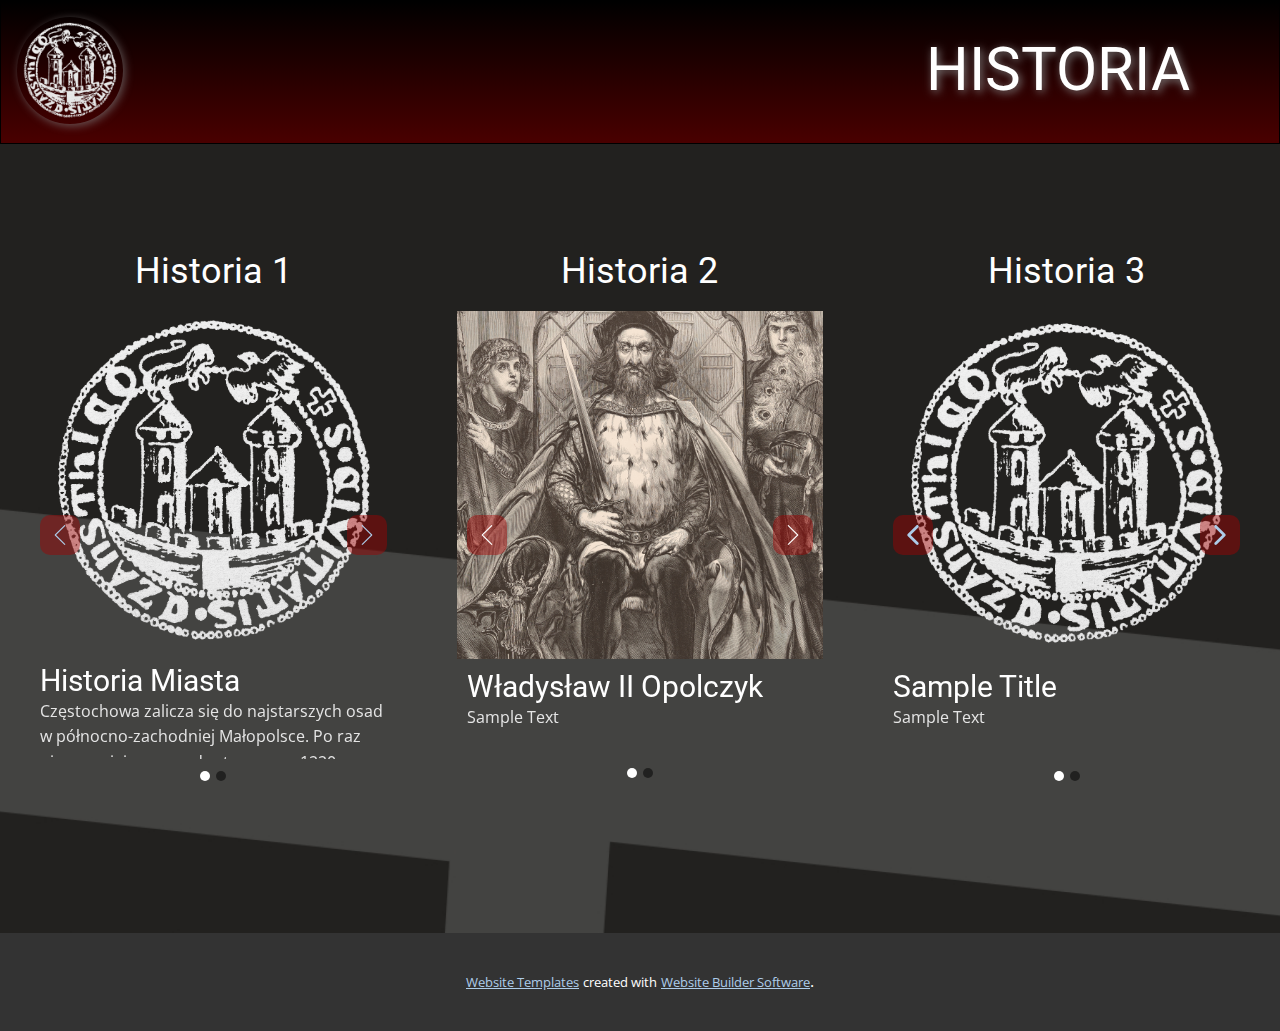
<file: index.html>
<!DOCTYPE html>
<html style="font-size: 16px;">
  <head>
    <meta name="viewport" content="width=device-width, initial-scale=1.0">
    <meta charset="utf-8">
    <meta name="keywords" content="MUZEUM">
    <meta name="description" content="">
    <meta name="page_type" content="np-template-header-footer-from-plugin">
    <title>Strona 1</title>
    <link rel="stylesheet" href="nicepage.css" media="screen">
<link rel="stylesheet" href="Strona-1.css" media="screen">
    <script class="u-script" type="text/javascript" src="jquery.js" defer=""></script>
    <script class="u-script" type="text/javascript" src="nicepage.js" defer=""></script>
    <meta name="generator" content="Nicepage 2.29.5, nicepage.com">
    
    
    
    
    
    
    
    <link id="u-theme-google-font" rel="stylesheet" href="https://fonts.googleapis.com/css?family=Roboto:100,100i,300,300i,400,400i,500,500i,700,700i,900,900i|Open+Sans:300,300i,400,400i,600,600i,700,700i,800,800i">
    
    
    <script type="application/ld+json">{
		"@context": "http://schema.org",
		"@type": "Organization",
		"name": "Site1",
		"url": "index.html"
}</script>
    <meta property="og:title" content="Strona 1">
    <meta property="og:type" content="website">
    <meta name="theme-color" content="#478ac9">
    <link rel="canonical" href="index.html">
    <meta property="og:url" content="index.html">
  </head>
  <body data-home-page="Strona-1.html" data-home-page-title="Strona 1" class="u-black u-body"><header class="u-align-left u-border-1 u-border-black u-clearfix u-gradient u-header u-header" id="sec-3c2b"><div class="u-clearfix u-sheet u-sheet-1">
        <h1 class="u-align-center u-heading-font u-text u-text-body-alt-color u-text-default u-title u-text-1">HISTORIA</h1>
        <img src="images/wygaszaczHerbCzstochowy_bialy.png" alt="" class="u-image u-image-circle u-image-1" data-image-width="1041" data-image-height="1024" data-animation-name="pulse" data-animation-duration="1000" data-animation-delay="0" data-animation-direction="" data-href="Strona-1.html">
      </div></header>
    <section class="u-align-right u-clearfix u-image u-section-1" id="carousel_b7f8" data-image-width="1760" data-image-height="712">
      <div class="u-clearfix u-expanded-width u-layout-wrap u-layout-wrap-1">
        <div class="u-layout" style="">
          <div class="u-layout-row" style="">
            <div class="u-container-style u-layout-cell u-left-cell u-size-20 u-layout-cell-1">
              <div class="u-container-layout u-valign-top u-container-layout-1">
                <h2 class="u-text u-text-default u-text-white u-text-1">Historia 1</h2>
                <div class="u-carousel u-carousel-duration-1000 u-expanded-width u-gallery u-layout-carousel u-lightbox u-no-transition u-show-text-always u-gallery-1" data-interval="7000" data-u-ride="carousel" id="carousel-2e07" data-pause="false">
                  <ol class="u-absolute-hcenter u-carousel-indicators u-carousel-indicators-1">
                    <li data-u-target="#carousel-2e07" data-u-slide-to="0" class="u-active u-active-white u-black u-shape-circle" style="width: 10px; height: 10px;"></li>
                    <li data-u-target="#carousel-2e07" data-u-slide-to="1" class="u-active-white u-black u-shape-circle" style="width: 10px; height: 10px;"></li>
                  </ol>
                  <div class="u-carousel-inner u-gallery-inner" role="listbox">
                    <div class="u-active u-carousel-item u-gallery-item">
                      <div class="u-back-slide" data-image-width="1041" data-image-height="1024">
                        <img class="u-back-image u-expanded" src="images/wygaszaczHerbCzstochowy_bialy.png">
                      </div>
                      <div class="u-over-slide u-over-slide-1">
                        <h3 class="u-gallery-heading u-text-white">Historia Miasta</h3>
                        <p class="u-gallery-text u-text-grey-10" style="background-image: none;">Częstochowa zalicza się do najstarszych osad w północno-zachodniej Małopolsce. Po raz pierwszy jej nazwę odnotowano w 1220 r</p>
                      </div>
                    </div>
                    <div class="u-carousel-item u-gallery-item">
                      <div class="u-back-slide" data-image-width="1455" data-image-height="954">
                        <img class="u-back-image u-expanded" src="images/2.DokumentKaziemierzaWielkiego_mala.png">
                      </div>
                      <div class="u-over-slide u-over-slide-2">
                        <h3 class="u-gallery-heading u-text-white">Sample Title</h3>
                        <p class="u-gallery-text u-text-grey-10" style="background-image: none;">Ważne dla miasta dokumenty wiążą się z osobą króla Kazimierza Wielkiego...</p>
                      </div>
                    </div>
                  </div>
                  <a class="u-absolute-vcenter u-carousel-control u-carousel-control-prev u-custom-color-1 u-hover-palette-3-light-1 u-icon-rounded u-opacity u-opacity-70 u-radius-10 u-spacing-10 u-carousel-control-1" href="#carousel-2e07" role="button" data-u-slide="prev">
                    <span aria-hidden="true">
                      <svg viewBox="0 0 477.175 477.175"><path d="M145.188,238.575l215.5-215.5c5.3-5.3,5.3-13.8,0-19.1s-13.8-5.3-19.1,0l-225.1,225.1c-5.3,5.3-5.3,13.8,0,19.1l225.1,225
		c2.6,2.6,6.1,4,9.5,4s6.9-1.3,9.5-4c5.3-5.3,5.3-13.8,0-19.1L145.188,238.575z"></path></svg>
                    </span>
                    <span class="sr-only">
                      <svg viewBox="0 0 477.175 477.175"><path d="M145.188,238.575l215.5-215.5c5.3-5.3,5.3-13.8,0-19.1s-13.8-5.3-19.1,0l-225.1,225.1c-5.3,5.3-5.3,13.8,0,19.1l225.1,225
		c2.6,2.6,6.1,4,9.5,4s6.9-1.3,9.5-4c5.3-5.3,5.3-13.8,0-19.1L145.188,238.575z"></path></svg>
                    </span>
                  </a>
                  <a class="u-absolute-vcenter u-carousel-control u-carousel-control-next u-custom-color-1 u-hover-palette-3-light-1 u-icon-rounded u-opacity u-opacity-70 u-radius-10 u-spacing-10 u-carousel-control-2" href="#carousel-2e07" role="button" data-u-slide="next">
                    <span aria-hidden="true">
                      <svg viewBox="0 0 477.175 477.175"><path d="M360.731,229.075l-225.1-225.1c-5.3-5.3-13.8-5.3-19.1,0s-5.3,13.8,0,19.1l215.5,215.5l-215.5,215.5
		c-5.3,5.3-5.3,13.8,0,19.1c2.6,2.6,6.1,4,9.5,4c3.4,0,6.9-1.3,9.5-4l225.1-225.1C365.931,242.875,365.931,234.275,360.731,229.075z"></path></svg>
                    </span>
                    <span class="sr-only">
                      <svg viewBox="0 0 477.175 477.175"><path d="M360.731,229.075l-225.1-225.1c-5.3-5.3-13.8-5.3-19.1,0s-5.3,13.8,0,19.1l215.5,215.5l-215.5,215.5
		c-5.3,5.3-5.3,13.8,0,19.1c2.6,2.6,6.1,4,9.5,4c3.4,0,6.9-1.3,9.5-4l225.1-225.1C365.931,242.875,365.931,234.275,360.731,229.075z"></path></svg>
                    </span>
                  </a>
                </div>
              </div>
            </div>
            <div class="u-container-style u-layout-cell u-size-20 u-layout-cell-2">
              <div class="u-container-layout u-valign-top u-container-layout-2">
                <h2 class="u-text u-text-body-alt-color u-text-default u-text-2">Historia 2</h2>
                <div class="u-carousel u-expanded-width u-gallery u-layout-carousel u-lightbox u-no-transition u-show-text-always u-gallery-2" data-interval="5000" data-u-ride="carousel" id="carousel-a46f">
                  <ol class="u-absolute-hcenter u-carousel-indicators u-carousel-indicators-2">
                    <li data-u-target="#carousel-a46f" data-u-slide-to="0" class="u-active u-active-white u-black u-shape-circle" style="width: 10px; height: 10px;"></li>
                    <li data-u-target="#carousel-a46f" data-u-slide-to="1" class="u-active-white u-black u-shape-circle" style="width: 10px; height: 10px;"></li>
                  </ol>
                  <div class="u-carousel-inner u-gallery-inner" role="listbox">
                    <div class="u-active u-carousel-item u-gallery-item">
                      <div class="u-back-slide" data-image-width="1024" data-image-height="1523">
                        <img class="u-back-image u-expanded" src="images/4.Opolczyk_male.jpg">
                      </div>
                      <div class="u-over-slide u-over-slide-3">
                        <h3 class="u-gallery-heading u-text-white" style="">Władysław II Opolczyk</h3>
                        <p class="u-gallery-text u-text-grey-10" style="background-image: none;">Sample Text</p>
                      </div>
                    </div>
                    <div class="u-carousel-item u-gallery-item">
                      <div class="u-back-slide" data-image-width="728" data-image-height="765">
                        <img class="u-back-image u-expanded" src="images/6.PieczKonnaOpolczyka_mala.png">
                      </div>
                      <div class="u-over-slide u-over-slide-4">
                        <h3 class="u-gallery-heading u-text-white" style="">Pieczęć</h3>
                        <p class="u-gallery-text u-text-grey-10" style="background-image: none;">Gdy tron Polski obejmował Ludwik Andegaweński, sukcesor zmarłego króla Kazimierza  Wielkiego, dużą połać kraju otrzymał książę Władysław II Opolczyk</p>
                      </div>
                    </div>
                  </div>
                  <a class="u-absolute-vcenter u-carousel-control u-carousel-control-prev u-custom-color-1 u-icon-rounded u-opacity u-opacity-70 u-radius-10 u-spacing-10 u-text-body-alt-color u-carousel-control-3" href="#carousel-a46f" role="button" data-u-slide="prev">
                    <span aria-hidden="true">
                      <svg viewBox="0 0 477.175 477.175"><path d="M145.188,238.575l215.5-215.5c5.3-5.3,5.3-13.8,0-19.1s-13.8-5.3-19.1,0l-225.1,225.1c-5.3,5.3-5.3,13.8,0,19.1l225.1,225
		c2.6,2.6,6.1,4,9.5,4s6.9-1.3,9.5-4c5.3-5.3,5.3-13.8,0-19.1L145.188,238.575z"></path></svg>
                    </span>
                    <span class="sr-only">
                      <svg viewBox="0 0 477.175 477.175"><path d="M145.188,238.575l215.5-215.5c5.3-5.3,5.3-13.8,0-19.1s-13.8-5.3-19.1,0l-225.1,225.1c-5.3,5.3-5.3,13.8,0,19.1l225.1,225
		c2.6,2.6,6.1,4,9.5,4s6.9-1.3,9.5-4c5.3-5.3,5.3-13.8,0-19.1L145.188,238.575z"></path></svg>
                    </span>
                  </a>
                  <a class="u-absolute-vcenter u-carousel-control u-carousel-control-next u-custom-color-1 u-icon-rounded u-opacity u-opacity-70 u-radius-10 u-spacing-10 u-text-body-alt-color u-carousel-control-4" href="#carousel-a46f" role="button" data-u-slide="next">
                    <span aria-hidden="true">
                      <svg viewBox="0 0 477.175 477.175"><path d="M360.731,229.075l-225.1-225.1c-5.3-5.3-13.8-5.3-19.1,0s-5.3,13.8,0,19.1l215.5,215.5l-215.5,215.5
		c-5.3,5.3-5.3,13.8,0,19.1c2.6,2.6,6.1,4,9.5,4c3.4,0,6.9-1.3,9.5-4l225.1-225.1C365.931,242.875,365.931,234.275,360.731,229.075z"></path></svg>
                    </span>
                    <span class="sr-only">
                      <svg viewBox="0 0 477.175 477.175"><path d="M360.731,229.075l-225.1-225.1c-5.3-5.3-13.8-5.3-19.1,0s-5.3,13.8,0,19.1l215.5,215.5l-215.5,215.5
		c-5.3,5.3-5.3,13.8,0,19.1c2.6,2.6,6.1,4,9.5,4c3.4,0,6.9-1.3,9.5-4l225.1-225.1C365.931,242.875,365.931,234.275,360.731,229.075z"></path></svg>
                    </span>
                  </a>
                </div>
              </div>
            </div>
            <div class="u-container-style u-layout-cell u-right-cell u-size-20 u-layout-cell-3">
              <div class="u-container-layout u-valign-top u-container-layout-3">
                <h2 class="u-text u-text-default u-text-white u-text-3">Historia 3</h2>
                <div class="u-carousel u-expanded-width u-gallery u-layout-carousel u-lightbox u-no-transition u-show-text-always u-gallery-3" data-interval="5000" data-u-ride="carousel" id="carousel-7c44">
                  <ol class="u-absolute-hcenter u-carousel-indicators u-carousel-indicators-3">
                    <li data-u-target="#carousel-7c44" data-u-slide-to="0" class="u-active u-active-white u-black u-shape-circle" style="width: 10px; height: 10px;"></li>
                    <li data-u-target="#carousel-7c44" data-u-slide-to="1" class="u-active-white u-black u-shape-circle" style="width: 10px; height: 10px;"></li>
                  </ol>
                  <div class="u-carousel-inner u-gallery-inner" role="listbox">
                    <div class="u-active u-carousel-item u-gallery-item">
                      <div class="u-back-slide" data-image-width="1041" data-image-height="1024">
                        <img class="u-back-image u-expanded" src="images/wygaszaczHerbCzstochowy_bialy.png">
                      </div>
                      <div class="u-over-slide u-over-slide-5">
                        <h3 class="u-gallery-heading u-text-white">Sample Title</h3>
                        <p class="u-gallery-text u-text-grey-10" style="background-image: none;">Sample Text</p>
                      </div>
                    </div>
                    <div class="u-carousel-item u-gallery-item">
                      <div class="u-back-slide">
                        <img class="u-back-image u-expanded" src="images/default-image.jpg">
                      </div>
                      <div class="u-over-slide u-over-slide-6">
                        <h3 class="u-gallery-heading u-text-white">Sample Title</h3>
                        <p class="u-gallery-text u-text-grey-10" style="background-image: none;">Sample Text</p>
                      </div>
                    </div>
                  </div>
                  <a class="u-absolute-vcenter u-carousel-control u-carousel-control-prev u-custom-color-1 u-icon-rounded u-opacity u-opacity-70 u-radius-10 u-spacing-10 u-carousel-control-5" href="#carousel-7c44" role="button" data-u-slide="prev">
                    <span aria-hidden="true">
                      <svg viewBox="0 0 451.847 451.847"><path d="M97.141,225.92c0-8.095,3.091-16.192,9.259-22.366L300.689,9.27c12.359-12.359,32.397-12.359,44.751,0
c12.354,12.354,12.354,32.388,0,44.748L173.525,225.92l171.903,171.909c12.354,12.354,12.354,32.391,0,44.744
c-12.354,12.365-32.386,12.365-44.745,0l-194.29-194.281C100.226,242.115,97.141,234.018,97.141,225.92z"></path></svg>
                    </span>
                    <span class="sr-only">
                      <svg viewBox="0 0 451.847 451.847"><path d="M97.141,225.92c0-8.095,3.091-16.192,9.259-22.366L300.689,9.27c12.359-12.359,32.397-12.359,44.751,0
c12.354,12.354,12.354,32.388,0,44.748L173.525,225.92l171.903,171.909c12.354,12.354,12.354,32.391,0,44.744
c-12.354,12.365-32.386,12.365-44.745,0l-194.29-194.281C100.226,242.115,97.141,234.018,97.141,225.92z"></path></svg>
                    </span>
                  </a>
                  <a class="u-absolute-vcenter u-carousel-control u-carousel-control-next u-custom-color-1 u-icon-rounded u-opacity u-opacity-70 u-radius-10 u-spacing-10 u-carousel-control-6" href="#carousel-7c44" role="button" data-u-slide="next">
                    <span aria-hidden="true">
                      <svg viewBox="0 0 451.846 451.847"><path d="M345.441,248.292L151.154,442.573c-12.359,12.365-32.397,12.365-44.75,0c-12.354-12.354-12.354-32.391,0-44.744
L278.318,225.92L106.409,54.017c-12.354-12.359-12.354-32.394,0-44.748c12.354-12.359,32.391-12.359,44.75,0l194.287,194.284
c6.177,6.18,9.262,14.271,9.262,22.366C354.708,234.018,351.617,242.115,345.441,248.292z"></path></svg>
                    </span>
                    <span class="sr-only">
                      <svg viewBox="0 0 451.846 451.847"><path d="M345.441,248.292L151.154,442.573c-12.359,12.365-32.397,12.365-44.75,0c-12.354-12.354-12.354-32.391,0-44.744
L278.318,225.92L106.409,54.017c-12.354-12.359-12.354-32.394,0-44.748c12.354-12.359,32.391-12.359,44.75,0l194.287,194.284
c6.177,6.18,9.262,14.271,9.262,22.366C354.708,234.018,351.617,242.115,345.441,248.292z"></path></svg>
                    </span>
                  </a>
                </div>
              </div>
            </div>
          </div>
        </div>
      </div>
    </section>
    
    
    
    <section class="u-backlink u-clearfix u-grey-80">
      <a class="u-link" href="https://nicepage.com/website-templates" target="_blank">
        <span>Website Templates</span>
      </a>
      <p class="u-text">
        <span>created with</span>
      </p>
      <a class="u-link" href="https://nicepage.com/" target="_blank">
        <span>Website Builder Software</span>
      </a>. 
    </section>
  </body>
</html>
</file>
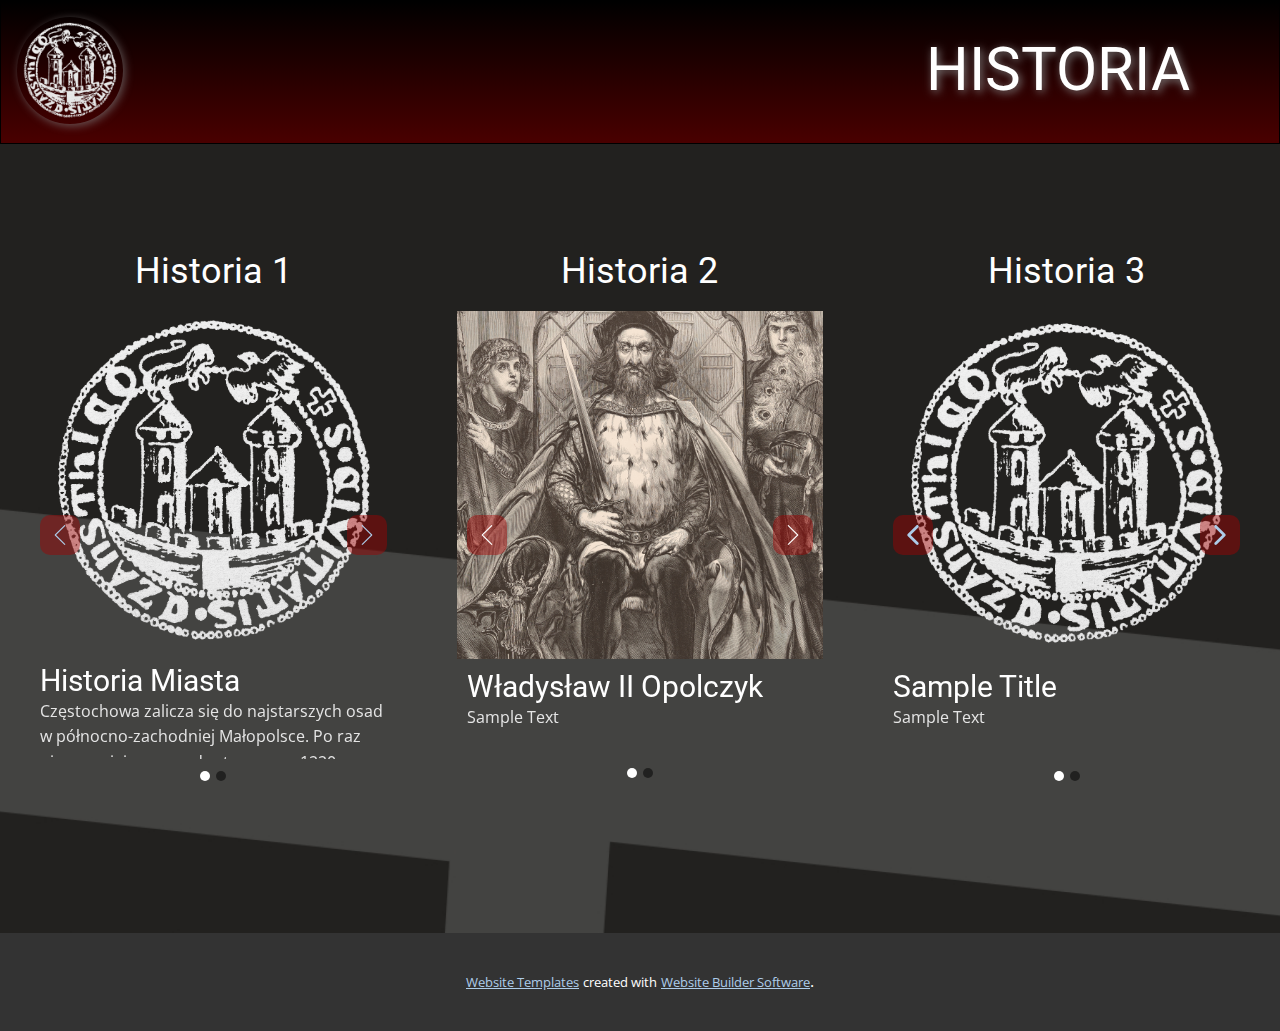
<file: Strona-1.html>
<!DOCTYPE html>
<html style="font-size: 16px;">
  <head>
    <meta name="viewport" content="width=device-width, initial-scale=1.0">
    <meta charset="utf-8">
    <meta name="keywords" content="MUZEUM">
    <meta name="description" content="">
    <meta name="page_type" content="np-template-header-footer-from-plugin">
    <title>Strona 1</title>
    <link rel="stylesheet" href="nicepage.css" media="screen">
<link rel="stylesheet" href="Strona-1.css" media="screen">
    <script class="u-script" type="text/javascript" src="jquery.js" defer=""></script>
    <script class="u-script" type="text/javascript" src="nicepage.js" defer=""></script>
    <meta name="generator" content="Nicepage 2.29.5, nicepage.com">
    
    
    
    
    
    
    
    <link id="u-theme-google-font" rel="stylesheet" href="https://fonts.googleapis.com/css?family=Roboto:100,100i,300,300i,400,400i,500,500i,700,700i,900,900i|Open+Sans:300,300i,400,400i,600,600i,700,700i,800,800i">
    
    
    <script type="application/ld+json">{
		"@context": "http://schema.org",
		"@type": "Organization",
		"name": "Site1",
		"url": "index.html"
}</script>
    <meta property="og:title" content="Strona 1">
    <meta property="og:type" content="website">
    <meta name="theme-color" content="#478ac9">
    <link rel="canonical" href="index.html">
    <meta property="og:url" content="index.html">
  </head>
  <body class="u-black u-body"><header class="u-align-left u-border-1 u-border-black u-clearfix u-gradient u-header u-header" id="sec-3c2b"><div class="u-clearfix u-sheet u-sheet-1">
        <h1 class="u-align-center u-heading-font u-text u-text-body-alt-color u-text-default u-title u-text-1">HISTORIA</h1>
        <img src="images/wygaszaczHerbCzstochowy_bialy.png" alt="" class="u-image u-image-circle u-image-1" data-image-width="1041" data-image-height="1024" data-animation-name="pulse" data-animation-duration="1000" data-animation-delay="0" data-animation-direction="" data-href="Strona-1.html">
      </div></header>
    <section class="u-align-right u-clearfix u-image u-section-1" id="carousel_b7f8" data-image-width="1760" data-image-height="712">
      <div class="u-clearfix u-expanded-width u-layout-wrap u-layout-wrap-1">
        <div class="u-layout" style="">
          <div class="u-layout-row" style="">
            <div class="u-container-style u-layout-cell u-left-cell u-size-20 u-layout-cell-1">
              <div class="u-container-layout u-valign-top u-container-layout-1">
                <h2 class="u-text u-text-default u-text-white u-text-1">Historia 1</h2>
                <div class="u-carousel u-carousel-duration-1000 u-expanded-width u-gallery u-layout-carousel u-lightbox u-no-transition u-show-text-always u-gallery-1" data-interval="7000" data-u-ride="carousel" id="carousel-2e07" data-pause="false">
                  <ol class="u-absolute-hcenter u-carousel-indicators u-carousel-indicators-1">
                    <li data-u-target="#carousel-2e07" data-u-slide-to="0" class="u-active u-active-white u-black u-shape-circle" style="width: 10px; height: 10px;"></li>
                    <li data-u-target="#carousel-2e07" data-u-slide-to="1" class="u-active-white u-black u-shape-circle" style="width: 10px; height: 10px;"></li>
                  </ol>
                  <div class="u-carousel-inner u-gallery-inner" role="listbox">
                    <div class="u-active u-carousel-item u-gallery-item">
                      <div class="u-back-slide" data-image-width="1041" data-image-height="1024">
                        <img class="u-back-image u-expanded" src="images/wygaszaczHerbCzstochowy_bialy.png">
                      </div>
                      <div class="u-over-slide u-over-slide-1">
                        <h3 class="u-gallery-heading u-text-white">Historia Miasta</h3>
                        <p class="u-gallery-text u-text-grey-10" style="background-image: none;">Częstochowa zalicza się do najstarszych osad w północno-zachodniej Małopolsce. Po raz pierwszy jej nazwę odnotowano w 1220 r</p>
                      </div>
                    </div>
                    <div class="u-carousel-item u-gallery-item">
                      <div class="u-back-slide" data-image-width="1455" data-image-height="954">
                        <img class="u-back-image u-expanded" src="images/2.DokumentKaziemierzaWielkiego_mala.png">
                      </div>
                      <div class="u-over-slide u-over-slide-2">
                        <h3 class="u-gallery-heading u-text-white">Sample Title</h3>
                        <p class="u-gallery-text u-text-grey-10" style="background-image: none;">Ważne dla miasta dokumenty wiążą się z osobą króla Kazimierza Wielkiego...</p>
                      </div>
                    </div>
                  </div>
                  <a class="u-absolute-vcenter u-carousel-control u-carousel-control-prev u-custom-color-1 u-hover-palette-3-light-1 u-icon-rounded u-opacity u-opacity-70 u-radius-10 u-spacing-10 u-carousel-control-1" href="#carousel-2e07" role="button" data-u-slide="prev">
                    <span aria-hidden="true">
                      <svg viewBox="0 0 477.175 477.175"><path d="M145.188,238.575l215.5-215.5c5.3-5.3,5.3-13.8,0-19.1s-13.8-5.3-19.1,0l-225.1,225.1c-5.3,5.3-5.3,13.8,0,19.1l225.1,225
		c2.6,2.6,6.1,4,9.5,4s6.9-1.3,9.5-4c5.3-5.3,5.3-13.8,0-19.1L145.188,238.575z"></path></svg>
                    </span>
                    <span class="sr-only">
                      <svg viewBox="0 0 477.175 477.175"><path d="M145.188,238.575l215.5-215.5c5.3-5.3,5.3-13.8,0-19.1s-13.8-5.3-19.1,0l-225.1,225.1c-5.3,5.3-5.3,13.8,0,19.1l225.1,225
		c2.6,2.6,6.1,4,9.5,4s6.9-1.3,9.5-4c5.3-5.3,5.3-13.8,0-19.1L145.188,238.575z"></path></svg>
                    </span>
                  </a>
                  <a class="u-absolute-vcenter u-carousel-control u-carousel-control-next u-custom-color-1 u-hover-palette-3-light-1 u-icon-rounded u-opacity u-opacity-70 u-radius-10 u-spacing-10 u-carousel-control-2" href="#carousel-2e07" role="button" data-u-slide="next">
                    <span aria-hidden="true">
                      <svg viewBox="0 0 477.175 477.175"><path d="M360.731,229.075l-225.1-225.1c-5.3-5.3-13.8-5.3-19.1,0s-5.3,13.8,0,19.1l215.5,215.5l-215.5,215.5
		c-5.3,5.3-5.3,13.8,0,19.1c2.6,2.6,6.1,4,9.5,4c3.4,0,6.9-1.3,9.5-4l225.1-225.1C365.931,242.875,365.931,234.275,360.731,229.075z"></path></svg>
                    </span>
                    <span class="sr-only">
                      <svg viewBox="0 0 477.175 477.175"><path d="M360.731,229.075l-225.1-225.1c-5.3-5.3-13.8-5.3-19.1,0s-5.3,13.8,0,19.1l215.5,215.5l-215.5,215.5
		c-5.3,5.3-5.3,13.8,0,19.1c2.6,2.6,6.1,4,9.5,4c3.4,0,6.9-1.3,9.5-4l225.1-225.1C365.931,242.875,365.931,234.275,360.731,229.075z"></path></svg>
                    </span>
                  </a>
                </div>
              </div>
            </div>
            <div class="u-container-style u-layout-cell u-size-20 u-layout-cell-2">
              <div class="u-container-layout u-valign-top u-container-layout-2">
                <h2 class="u-text u-text-body-alt-color u-text-default u-text-2">Historia 2</h2>
                <div class="u-carousel u-expanded-width u-gallery u-layout-carousel u-lightbox u-no-transition u-show-text-always u-gallery-2" data-interval="5000" data-u-ride="carousel" id="carousel-a46f">
                  <ol class="u-absolute-hcenter u-carousel-indicators u-carousel-indicators-2">
                    <li data-u-target="#carousel-a46f" data-u-slide-to="0" class="u-active u-active-white u-black u-shape-circle" style="width: 10px; height: 10px;"></li>
                    <li data-u-target="#carousel-a46f" data-u-slide-to="1" class="u-active-white u-black u-shape-circle" style="width: 10px; height: 10px;"></li>
                  </ol>
                  <div class="u-carousel-inner u-gallery-inner" role="listbox">
                    <div class="u-active u-carousel-item u-gallery-item">
                      <div class="u-back-slide" data-image-width="1024" data-image-height="1523">
                        <img class="u-back-image u-expanded" src="images/4.Opolczyk_male.jpg">
                      </div>
                      <div class="u-over-slide u-over-slide-3">
                        <h3 class="u-gallery-heading u-text-white" style="">Władysław II Opolczyk</h3>
                        <p class="u-gallery-text u-text-grey-10" style="background-image: none;">Sample Text</p>
                      </div>
                    </div>
                    <div class="u-carousel-item u-gallery-item">
                      <div class="u-back-slide" data-image-width="728" data-image-height="765">
                        <img class="u-back-image u-expanded" src="images/6.PieczKonnaOpolczyka_mala.png">
                      </div>
                      <div class="u-over-slide u-over-slide-4">
                        <h3 class="u-gallery-heading u-text-white" style="">Pieczęć</h3>
                        <p class="u-gallery-text u-text-grey-10" style="background-image: none;">Gdy tron Polski obejmował Ludwik Andegaweński, sukcesor zmarłego króla Kazimierza  Wielkiego, dużą połać kraju otrzymał książę Władysław II Opolczyk</p>
                      </div>
                    </div>
                  </div>
                  <a class="u-absolute-vcenter u-carousel-control u-carousel-control-prev u-custom-color-1 u-icon-rounded u-opacity u-opacity-70 u-radius-10 u-spacing-10 u-text-body-alt-color u-carousel-control-3" href="#carousel-a46f" role="button" data-u-slide="prev">
                    <span aria-hidden="true">
                      <svg viewBox="0 0 477.175 477.175"><path d="M145.188,238.575l215.5-215.5c5.3-5.3,5.3-13.8,0-19.1s-13.8-5.3-19.1,0l-225.1,225.1c-5.3,5.3-5.3,13.8,0,19.1l225.1,225
		c2.6,2.6,6.1,4,9.5,4s6.9-1.3,9.5-4c5.3-5.3,5.3-13.8,0-19.1L145.188,238.575z"></path></svg>
                    </span>
                    <span class="sr-only">
                      <svg viewBox="0 0 477.175 477.175"><path d="M145.188,238.575l215.5-215.5c5.3-5.3,5.3-13.8,0-19.1s-13.8-5.3-19.1,0l-225.1,225.1c-5.3,5.3-5.3,13.8,0,19.1l225.1,225
		c2.6,2.6,6.1,4,9.5,4s6.9-1.3,9.5-4c5.3-5.3,5.3-13.8,0-19.1L145.188,238.575z"></path></svg>
                    </span>
                  </a>
                  <a class="u-absolute-vcenter u-carousel-control u-carousel-control-next u-custom-color-1 u-icon-rounded u-opacity u-opacity-70 u-radius-10 u-spacing-10 u-text-body-alt-color u-carousel-control-4" href="#carousel-a46f" role="button" data-u-slide="next">
                    <span aria-hidden="true">
                      <svg viewBox="0 0 477.175 477.175"><path d="M360.731,229.075l-225.1-225.1c-5.3-5.3-13.8-5.3-19.1,0s-5.3,13.8,0,19.1l215.5,215.5l-215.5,215.5
		c-5.3,5.3-5.3,13.8,0,19.1c2.6,2.6,6.1,4,9.5,4c3.4,0,6.9-1.3,9.5-4l225.1-225.1C365.931,242.875,365.931,234.275,360.731,229.075z"></path></svg>
                    </span>
                    <span class="sr-only">
                      <svg viewBox="0 0 477.175 477.175"><path d="M360.731,229.075l-225.1-225.1c-5.3-5.3-13.8-5.3-19.1,0s-5.3,13.8,0,19.1l215.5,215.5l-215.5,215.5
		c-5.3,5.3-5.3,13.8,0,19.1c2.6,2.6,6.1,4,9.5,4c3.4,0,6.9-1.3,9.5-4l225.1-225.1C365.931,242.875,365.931,234.275,360.731,229.075z"></path></svg>
                    </span>
                  </a>
                </div>
              </div>
            </div>
            <div class="u-container-style u-layout-cell u-right-cell u-size-20 u-layout-cell-3">
              <div class="u-container-layout u-valign-top u-container-layout-3">
                <h2 class="u-text u-text-default u-text-white u-text-3">Historia 3</h2>
                <div class="u-carousel u-expanded-width u-gallery u-layout-carousel u-lightbox u-no-transition u-show-text-always u-gallery-3" data-interval="5000" data-u-ride="carousel" id="carousel-7c44">
                  <ol class="u-absolute-hcenter u-carousel-indicators u-carousel-indicators-3">
                    <li data-u-target="#carousel-7c44" data-u-slide-to="0" class="u-active u-active-white u-black u-shape-circle" style="width: 10px; height: 10px;"></li>
                    <li data-u-target="#carousel-7c44" data-u-slide-to="1" class="u-active-white u-black u-shape-circle" style="width: 10px; height: 10px;"></li>
                  </ol>
                  <div class="u-carousel-inner u-gallery-inner" role="listbox">
                    <div class="u-active u-carousel-item u-gallery-item">
                      <div class="u-back-slide" data-image-width="1041" data-image-height="1024">
                        <img class="u-back-image u-expanded" src="images/wygaszaczHerbCzstochowy_bialy.png">
                      </div>
                      <div class="u-over-slide u-over-slide-5">
                        <h3 class="u-gallery-heading u-text-white">Sample Title</h3>
                        <p class="u-gallery-text u-text-grey-10" style="background-image: none;">Sample Text</p>
                      </div>
                    </div>
                    <div class="u-carousel-item u-gallery-item">
                      <div class="u-back-slide">
                        <img class="u-back-image u-expanded" src="images/default-image.jpg">
                      </div>
                      <div class="u-over-slide u-over-slide-6">
                        <h3 class="u-gallery-heading u-text-white">Sample Title</h3>
                        <p class="u-gallery-text u-text-grey-10" style="background-image: none;">Sample Text</p>
                      </div>
                    </div>
                  </div>
                  <a class="u-absolute-vcenter u-carousel-control u-carousel-control-prev u-custom-color-1 u-icon-rounded u-opacity u-opacity-70 u-radius-10 u-spacing-10 u-carousel-control-5" href="#carousel-7c44" role="button" data-u-slide="prev">
                    <span aria-hidden="true">
                      <svg viewBox="0 0 451.847 451.847"><path d="M97.141,225.92c0-8.095,3.091-16.192,9.259-22.366L300.689,9.27c12.359-12.359,32.397-12.359,44.751,0
c12.354,12.354,12.354,32.388,0,44.748L173.525,225.92l171.903,171.909c12.354,12.354,12.354,32.391,0,44.744
c-12.354,12.365-32.386,12.365-44.745,0l-194.29-194.281C100.226,242.115,97.141,234.018,97.141,225.92z"></path></svg>
                    </span>
                    <span class="sr-only">
                      <svg viewBox="0 0 451.847 451.847"><path d="M97.141,225.92c0-8.095,3.091-16.192,9.259-22.366L300.689,9.27c12.359-12.359,32.397-12.359,44.751,0
c12.354,12.354,12.354,32.388,0,44.748L173.525,225.92l171.903,171.909c12.354,12.354,12.354,32.391,0,44.744
c-12.354,12.365-32.386,12.365-44.745,0l-194.29-194.281C100.226,242.115,97.141,234.018,97.141,225.92z"></path></svg>
                    </span>
                  </a>
                  <a class="u-absolute-vcenter u-carousel-control u-carousel-control-next u-custom-color-1 u-icon-rounded u-opacity u-opacity-70 u-radius-10 u-spacing-10 u-carousel-control-6" href="#carousel-7c44" role="button" data-u-slide="next">
                    <span aria-hidden="true">
                      <svg viewBox="0 0 451.846 451.847"><path d="M345.441,248.292L151.154,442.573c-12.359,12.365-32.397,12.365-44.75,0c-12.354-12.354-12.354-32.391,0-44.744
L278.318,225.92L106.409,54.017c-12.354-12.359-12.354-32.394,0-44.748c12.354-12.359,32.391-12.359,44.75,0l194.287,194.284
c6.177,6.18,9.262,14.271,9.262,22.366C354.708,234.018,351.617,242.115,345.441,248.292z"></path></svg>
                    </span>
                    <span class="sr-only">
                      <svg viewBox="0 0 451.846 451.847"><path d="M345.441,248.292L151.154,442.573c-12.359,12.365-32.397,12.365-44.75,0c-12.354-12.354-12.354-32.391,0-44.744
L278.318,225.92L106.409,54.017c-12.354-12.359-12.354-32.394,0-44.748c12.354-12.359,32.391-12.359,44.75,0l194.287,194.284
c6.177,6.18,9.262,14.271,9.262,22.366C354.708,234.018,351.617,242.115,345.441,248.292z"></path></svg>
                    </span>
                  </a>
                </div>
              </div>
            </div>
          </div>
        </div>
      </div>
    </section>
    
    
    
    <section class="u-backlink u-clearfix u-grey-80">
      <a class="u-link" href="https://nicepage.com/website-templates" target="_blank">
        <span>Website Templates</span>
      </a>
      <p class="u-text">
        <span>created with</span>
      </p>
      <a class="u-link" href="https://nicepage.com/" target="_blank">
        <span>Website Builder Software</span>
      </a>. 
    </section>
  </body>
</html>
</file>
<file: Strona-1.css>
.u-section-1 {
  background-image: url("images/tlo.png");
  min-height: 789px;
}

.u-section-1 .u-layout-wrap-1 {
  margin-top: 78px;
  margin-bottom: 60px;
}

.u-section-1 .u-layout-cell-1 {
  min-height: 592px;
}

.u-section-1 .u-container-layout-1 {
  padding: 30px;
}

.u-section-1 .u-text-1 {
  margin: 0 auto;
}

.u-section-1 .u-gallery-1 {
  margin-top: 19px;
  margin-bottom: 0;
  height: 448px;
}

.u-section-1 .u-carousel-indicators-1 {
  position: absolute;
  width: 32px;
  height: 10px;
  top: auto;
  bottom: -22px;
}

.u-section-1 .u-over-slide-1 {
  min-height: 100px;
  padding: 10px;
}

.u-section-1 .u-over-slide-2 {
  min-height: 100px;
  padding: 10px;
}

.u-section-1 .u-carousel-control-1 {
  position: absolute;
  left: 10px;
  width: 40px;
  height: 40px;
  background-image: none;
}

.u-section-1 .u-carousel-control-2 {
  position: absolute;
  right: 10px;
  width: 40px;
  height: 40px;
  background-image: none;
}

.u-section-1 .u-layout-cell-2 {
  min-height: 592px;
}

.u-section-1 .u-container-layout-2 {
  padding: 30px;
}

.u-section-1 .u-text-2 {
  margin: 0 auto;
}

.u-section-1 .u-gallery-2 {
  margin-top: 19px;
  margin-bottom: 0;
  height: 448px;
}

.u-section-1 .u-carousel-indicators-2 {
  position: absolute;
  width: 32px;
  height: 10px;
  top: auto;
  bottom: -19px;
}

.u-section-1 .u-over-slide-3 {
  min-height: 100px;
  padding: 10px;
}

.u-section-1 .u-over-slide-4 {
  min-height: 100px;
  padding: 10px;
}

.u-section-1 .u-carousel-control-3 {
  position: absolute;
  left: 10px;
  width: 40px;
  height: 40px;
  background-image: none;
}

.u-section-1 .u-carousel-control-4 {
  position: absolute;
  right: 10px;
  width: 40px;
  height: 40px;
  background-image: none;
}

.u-section-1 .u-layout-cell-3 {
  min-height: 592px;
}

.u-section-1 .u-container-layout-3 {
  padding: 30px;
}

.u-section-1 .u-text-3 {
  margin: 0 auto;
}

.u-section-1 .u-gallery-3 {
  height: 448px;
  margin: 19px auto 0 -7px;
}

.u-section-1 .u-carousel-indicators-3 {
  position: absolute;
  width: 32px;
  height: 10px;
  top: auto;
  bottom: -22px;
}

.u-section-1 .u-over-slide-5 {
  min-height: 100px;
  padding: 10px;
}

.u-section-1 .u-over-slide-6 {
  min-height: 100px;
  padding: 10px;
}

.u-section-1 .u-carousel-control-5 {
  position: absolute;
  left: 10px;
  width: 40px;
  height: 40px;
  background-image: none;
}

.u-section-1 .u-carousel-control-6 {
  position: absolute;
  right: 10px;
  width: 40px;
  height: 40px;
  background-image: none;
}

@media (max-width: 1199px) {
  .u-section-1 {
    background-position: 50% 50%;
    min-height: 294px;
  }

  .u-section-1 .u-layout-cell-1 {
    min-height: 488px;
  }

  .u-section-1 .u-layout-cell-2 {
    min-height: 488px;
  }

  .u-section-1 .u-layout-cell-3 {
    min-height: 488px;
  }

  .u-section-1 .u-gallery-3 {
    margin-right: initial;
    margin-left: initial;
  }
}

@media (max-width: 991px) {
  .u-section-1 {
    min-height: 424px;
  }

  .u-section-1 .u-layout-cell-1 {
    min-height: 100px;
  }

  .u-section-1 .u-layout-cell-2 {
    min-height: 100px;
  }

  .u-section-1 .u-gallery-2 {
    margin-top: 1px;
  }

  .u-section-1 .u-layout-cell-3 {
    min-height: 100px;
  }
}

@media (max-width: 767px) {
  .u-section-1 {
    min-height: 975px;
  }

  .u-section-1 .u-container-layout-1 {
    padding-left: 10px;
    padding-right: 10px;
  }

  .u-section-1 .u-container-layout-2 {
    padding-left: 10px;
    padding-right: 10px;
  }

  .u-section-1 .u-gallery-2 {
    margin-top: 19px;
  }

  .u-section-1 .u-container-layout-3 {
    padding-left: 10px;
    padding-right: 10px;
  }
}

@media (max-width: 575px) {
  .u-section-1 {
    min-height: 735px;
  }
}.scrol{
	overflow: scroll;
}
</file>
